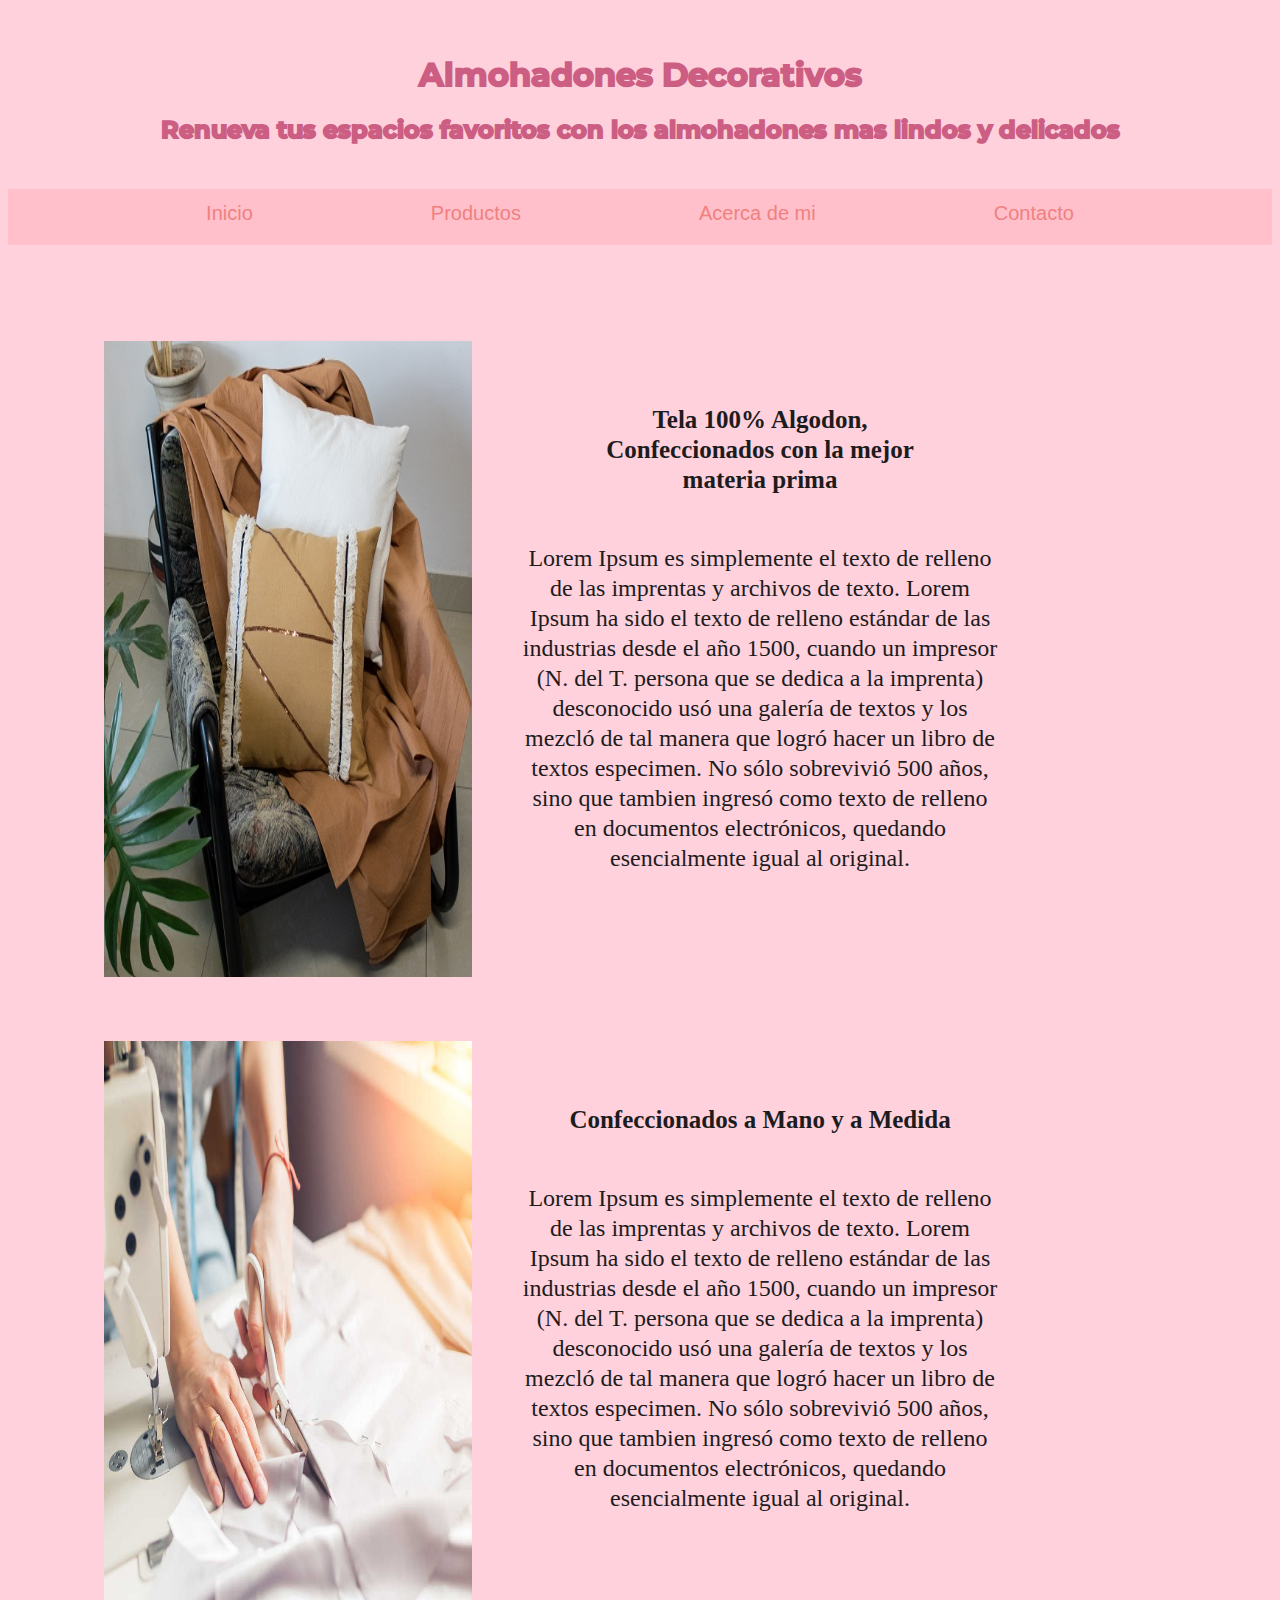
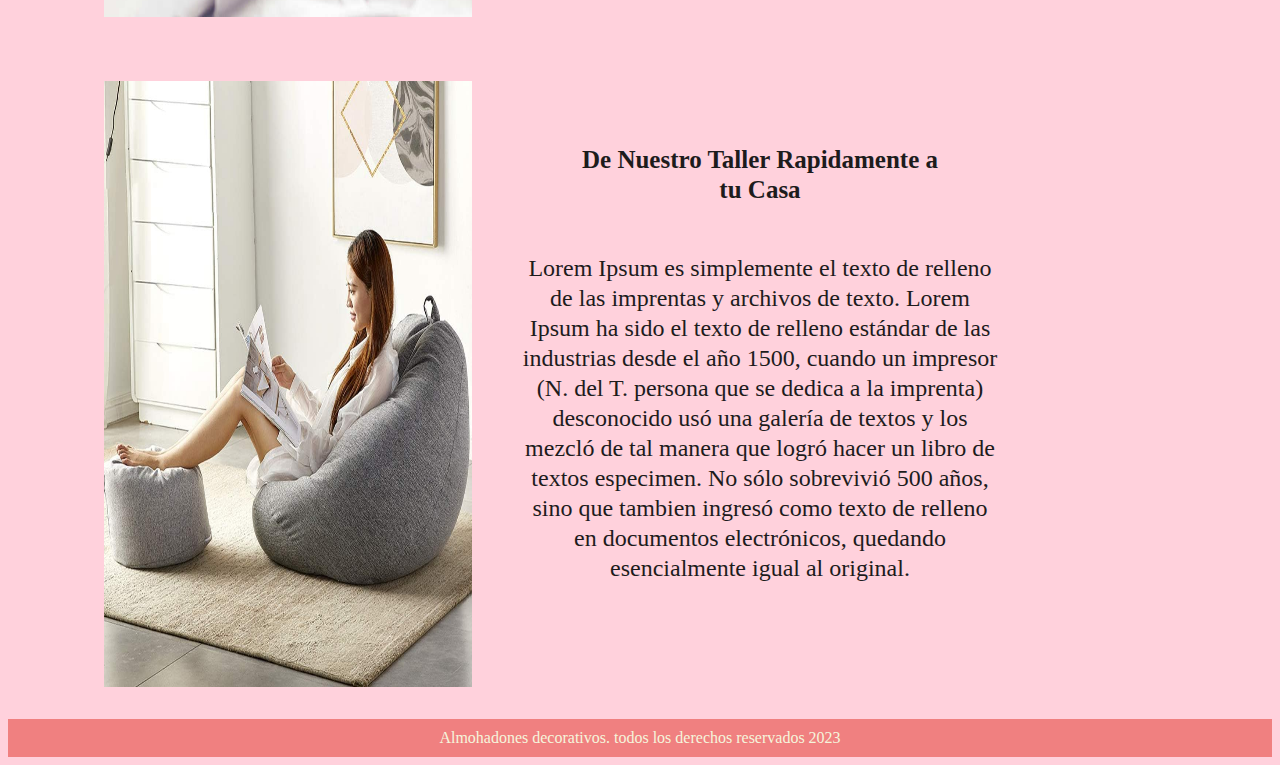
<file: index.html>
<!DOCTYPE html>
<html lang="es">
<head>
    <meta charset="UTF-8">
    <meta name="viewport" content="width=device-width, initial-scale=1.0">
    <title>AlmohadonesDeco</title>
    <link rel="stylesheet" href="css/styles.css">
</head>
<body>
    <header>
        <div class="intro">
            <h1> Almohadones Decorativos</h1>
            <h2>Renueva tus espacios favoritos con los almohadones mas lindos y delicados</h2>
        </div>
    </header>

    <nav class="menu">
        <a href="index.html">Inicio</a>
        <a href="productos.html">Productos</a>
        <a href="acercademi.html">Acerca de mi</a>
        <a href="contacto.html">Contacto</a>
    </nav> 
    
     
        <div class="almohadon">     
            <div class="almohadon__imagen">
                <img src="img/almohadon-nos-1.jpg" alt="Imagen de almohadon">
            </div>
            <div class="almohadon__info">
                
                <p class="almohadon__label">Tela 100% Algodon, Confeccionados con la mejor materia prima
                </p>
                
                    
                
                <p class="almohadon__descripcion">
                    Lorem Ipsum es simplemente el texto de relleno de las imprentas y archivos de texto. Lorem Ipsum ha sido el texto de relleno estándar de las industrias desde el año 1500, cuando un impresor (N. del T. persona que se dedica a la imprenta) desconocido usó una galería de textos y los mezcló de tal manera que logró hacer un libro de textos especimen. No sólo sobrevivió 500 años, sino que tambien ingresó como texto de relleno en documentos electrónicos, quedando esencialmente igual al original.
                </p>
            </div> 
        </div> 

        <div class="almohadon">
            <div class="almohadon__imagen">
                <img src="img/almohadon-nos-2.jpg" alt="Imagen de almohadon">
            </div>
            <div class="almohadon__info">
                <p class="almohadon__label">Confeccionados a Mano y a Medida
                </p>
                
                <p class="almohadon__descripcion">
                    Lorem Ipsum es simplemente el texto de relleno de las imprentas y archivos de texto. Lorem Ipsum ha sido el texto de relleno estándar de las industrias desde el año 1500, cuando un impresor (N. del T. persona que se dedica a la imprenta) desconocido usó una galería de textos y los mezcló de tal manera que logró hacer un libro de textos especimen. No sólo sobrevivió 500 años, sino que tambien ingresó como texto de relleno en documentos electrónicos, quedando esencialmente igual al original.
                </p>
            </div> 
        </div> 

        <div class="almohadon">
            <div class="almohadon__imagen">
                <img src="img/almohadon3.jpg" alt="Imagen de almohadon">
            </div>
            <div class="almohadon__info">
                <p class="almohadon__label">De Nuestro Taller Rapidamente a tu Casa 
                </p>
                <p class="almohadon__descripcion">
                    Lorem Ipsum es simplemente el texto de relleno de las imprentas y archivos de texto. Lorem Ipsum ha sido el texto de relleno estándar de las industrias desde el año 1500, cuando un impresor (N. del T. persona que se dedica a la imprenta) desconocido usó una galería de textos y los mezcló de tal manera que logró hacer un libro de textos especimen. No sólo sobrevivió 500 años, sino que tambien ingresó como texto de relleno en documentos electrónicos, quedando esencialmente igual al original.
                </p>
            </div> 
        </div> 

        
    </main>

    <footer>
        Almohadones decorativos. todos los derechos reservados 2023
    </footer>
</body>
</html>
</file>
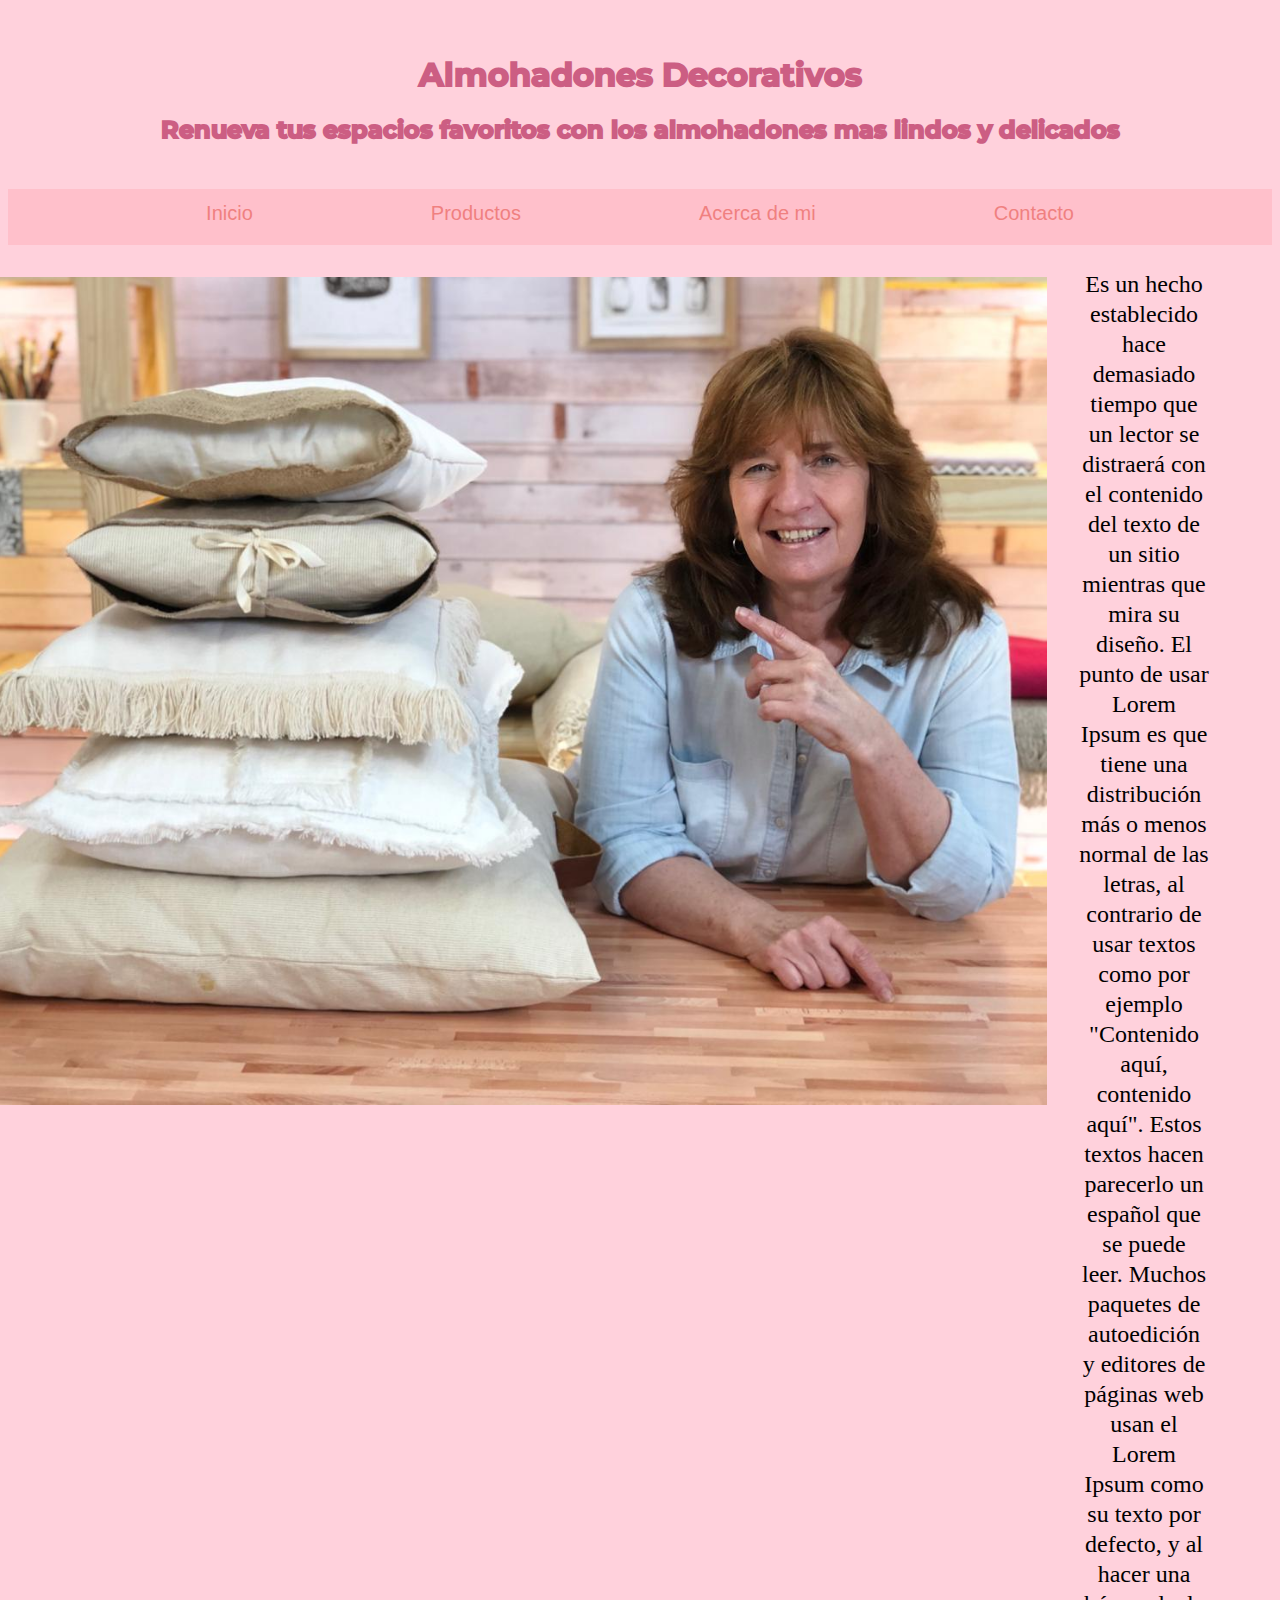
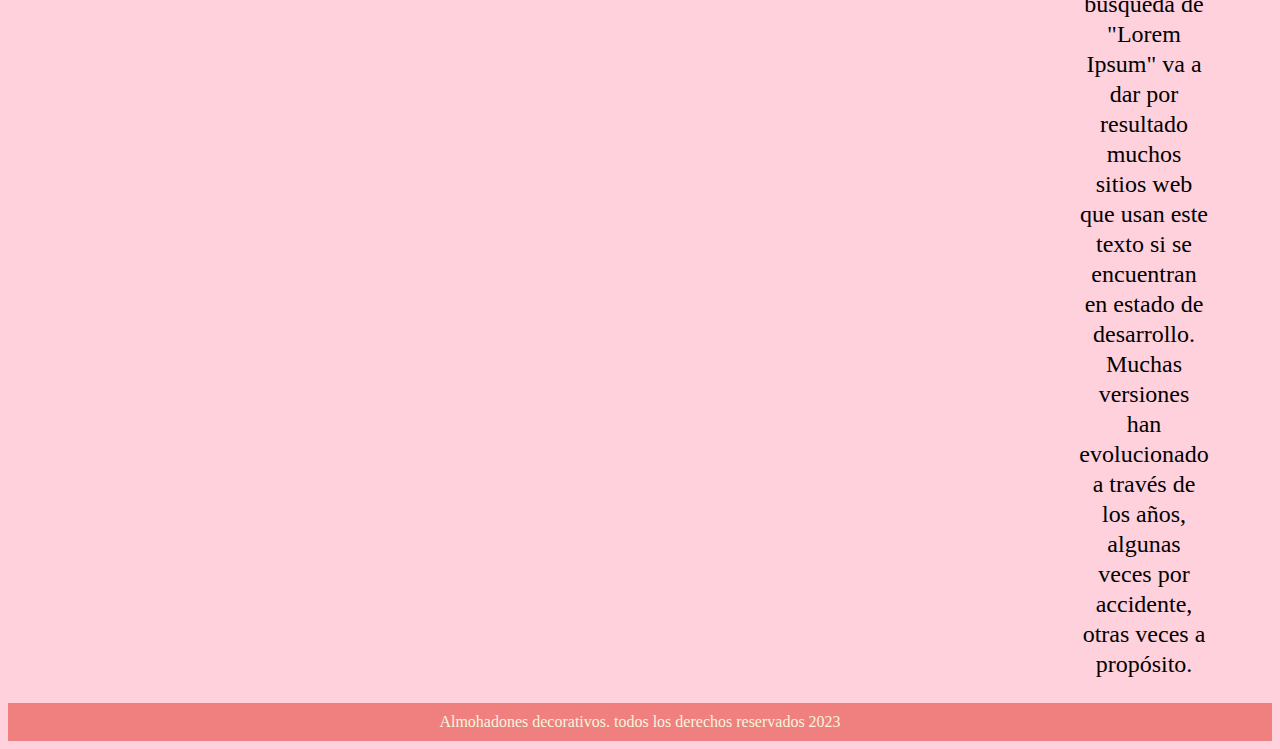
<file: acercademi.html>
<!DOCTYPE html>
<html lang="en">
<head>
    <meta charset="UTF-8">
    <meta name="viewport" content="width=device-width, initial-scale=1.0">
    <title>AlmohadonesDeco</title>
    <link rel="stylesheet" href="css/styles.css">
</head>
<body>

<header>
    <div class="intro">
        <h1> Almohadones Decorativos</h1>
        <h2>Renueva tus espacios favoritos con los almohadones mas lindos y delicados</h2>
    </div>
</header>
   
<nav class="menu">
          <a href="index.html">Inicio</a>
          <a href="productos.html">Productos</a>
          <a href="acercademi.html">Acerca de mi</a>
          <a href="contacto.html">Contacto</a>
</nav>    

<section class="contenido_principal">
    <img src="img/sobre-nosotros-img.jpeg" alt="almohadon"> 
    <p class="texto"> Es un hecho establecido hace demasiado tiempo que un lector se distraerá con el contenido del texto de un sitio mientras que mira su diseño. El punto de usar Lorem Ipsum es que tiene una distribución más o menos normal de las letras, al contrario de usar textos como por ejemplo "Contenido aquí, contenido aquí". Estos textos hacen parecerlo un español que se puede leer. Muchos paquetes de autoedición y editores de páginas web usan el Lorem Ipsum como su texto por defecto, y al hacer una búsqueda de "Lorem Ipsum" va a dar por resultado muchos sitios web que usan este texto si se encuentran en estado de desarrollo. Muchas versiones han evolucionado a través de los años, algunas veces por accidente, otras veces a propósito.
    </p>
</section>


<footer>
    Almohadones decorativos. todos los derechos reservados 2023
</footer>

</body>
</html>
</file>
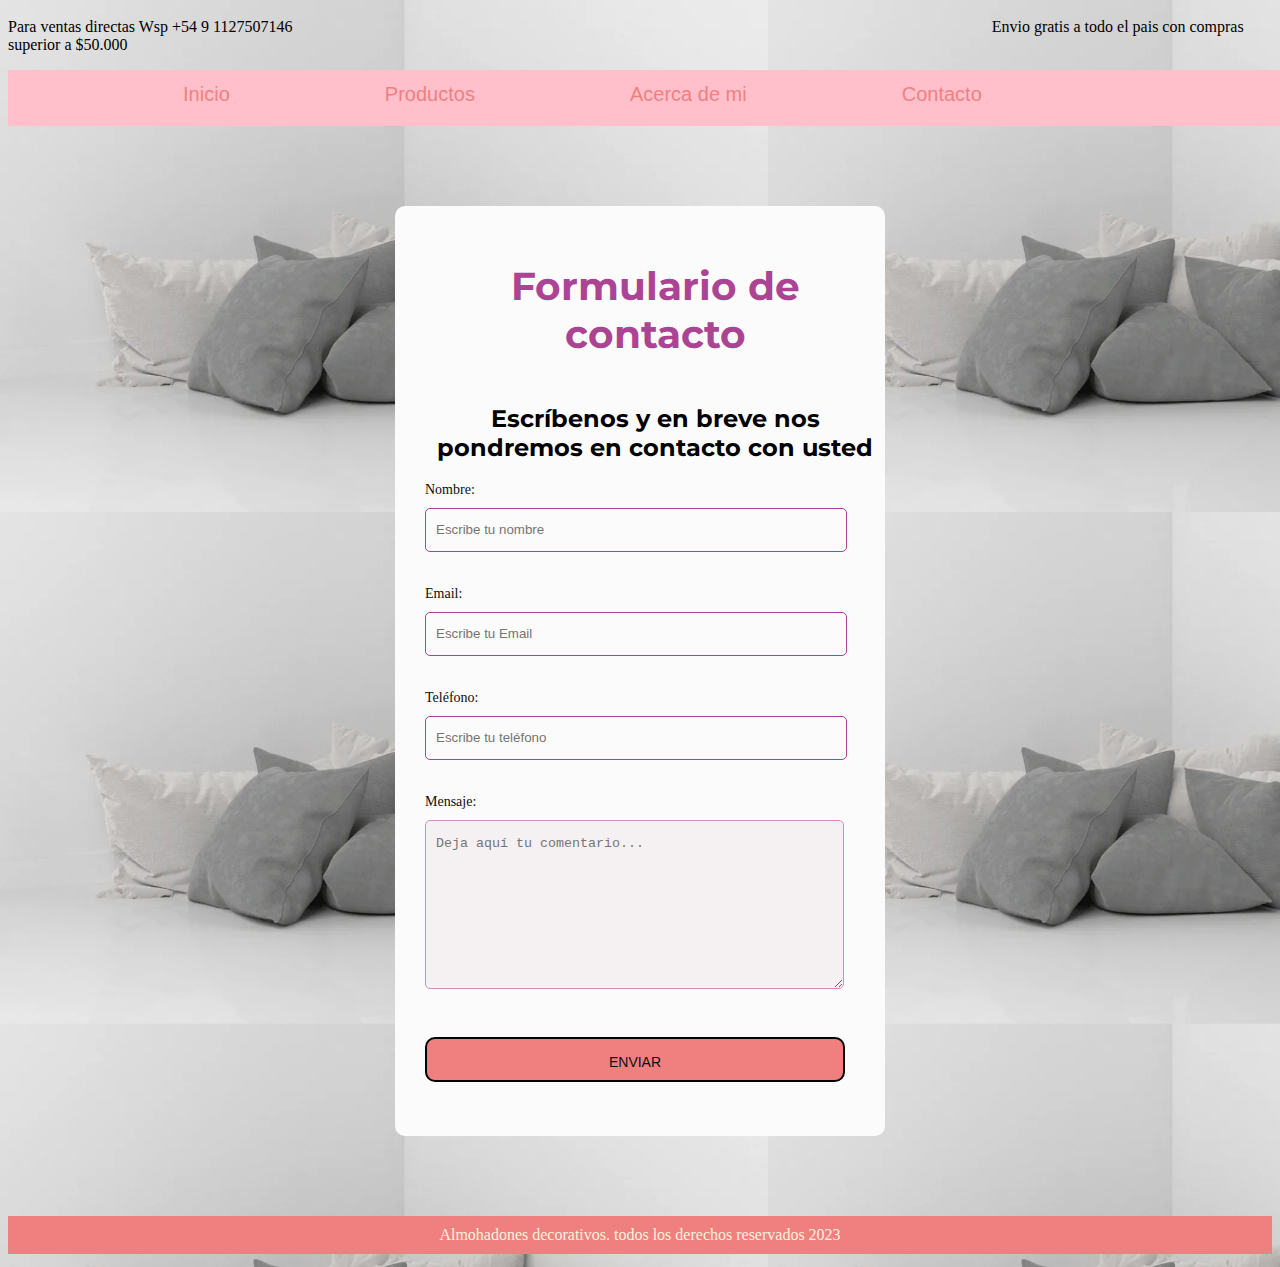
<file: contacto.html>
<!DOCTYPE html>
<html lang="es">
<head>
    <meta charset="UTF-8">
    <meta name="viewport" content="width=device-width, initial-scale=1.0">
    <title>AlmohadonesDeco</title>
    <link rel="stylesheet" href="css/stylesdos.css">
    

</head>
<body>
    <header class="cont_directo">
        Para ventas directas Wsp +54 9 1127507146
        <span class="span_header">Envio gratis a todo el pais con compras superior a $50.000</span>
    <header/>

    <div class="nav">
        <nav class="menu">
            <a href="index.html">Inicio</a>
            <a href="productos.html">Productos</a>
            <a href="acercademi.html">Acerca de mi</a>
            <a href="contacto.html">Contacto</a>
        <nav/>
    </div>      
    
    <form action="" method="POST" id="form">
        <div class="formulario">			
            <h1>Formulario de contacto</h1>
                <h2>Escríbenos y en breve nos pondremos en contacto con usted</h2>
        
        <p>
        <label for="nombre">Nombre:</label>
            <input type="text" name="introducir_nombre" id="nombre" placeholder="Escribe tu nombre">
        </p>
                                
        <p>
        <label for="email">Email:</label>
            <input type="email" name="introducir_email" id="email" placeholder="Escribe tu Email ">
        </p>
                            
        <p>
            <label for="telefono">Teléfono:</label>
            <input type="tel" name="introducir_telefono" id="telefono" placeholder="Escribe tu teléfono">
        </p>			   	
                                
        <p>
            <label for="mensaje">Mensaje:</label>                     
            <textarea name="introducir_mensaje"  id="mensaje" placeholder="Deja aquí tu comentario..."></textarea> 
        </p>	  	
        
            <button type="submit" ><p>Enviar</p></button>	
            <p class="warnings" id="warnings"> </p>				               
        </div>
    </form>	
    
<footer> 
    Almohadones decorativos. todos los derechos reservados 2023
</footer>  

<script src="/script/programa.js"></script>
</body>
</html>
</file>
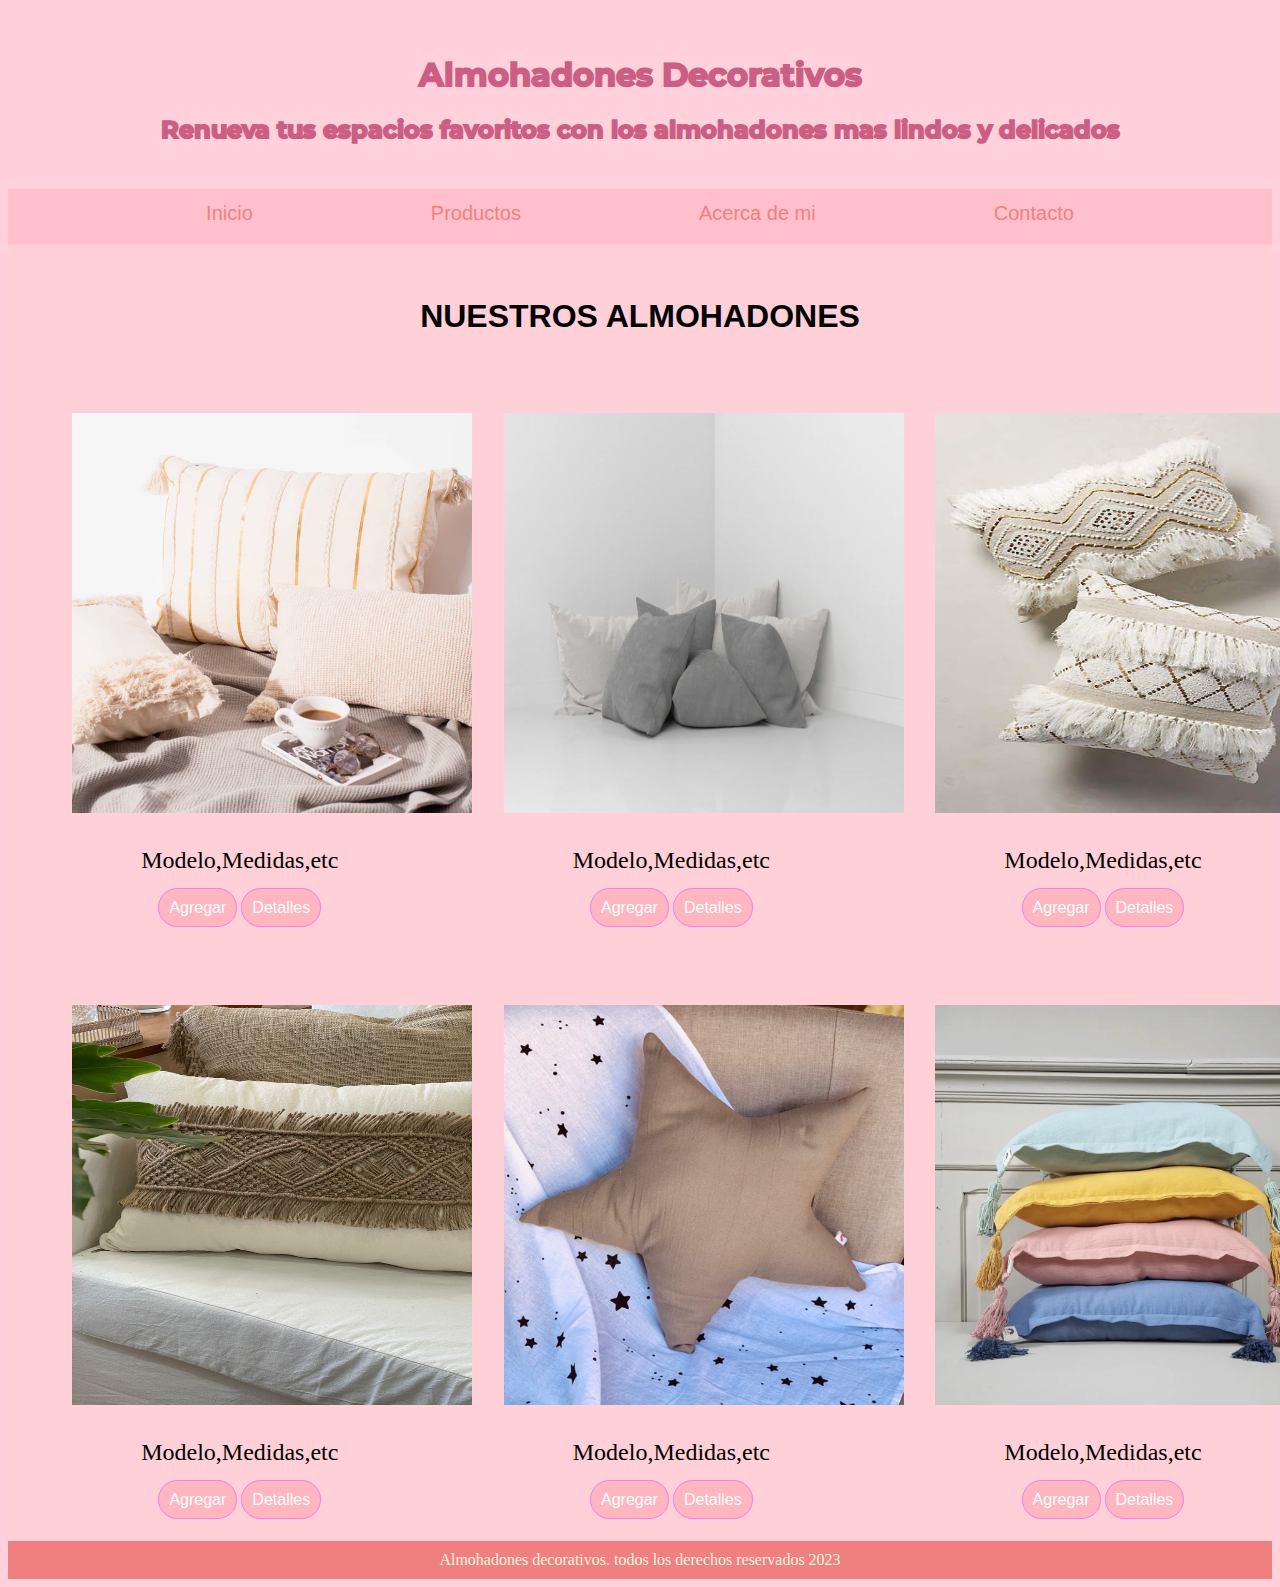
<file: productos.html>
<!DOCTYPE html>
<html lang="es">
<head>
    <meta charset="UTF-8">
    <meta name="viewport" content="width=device-width, initial-scale=1.0">
    <title>AlmohadonesDeco</title>
    <link rel="stylesheet" href="css/styles.css">
</head>
<body>

    <header>
        <div class="intro">
            <h1> Almohadones Decorativos</h1>
            <h2>Renueva tus espacios favoritos con los almohadones mas lindos y delicados</h2>
        </div>
    </header>

    <nav class="menu">
        <a href="index.html">Inicio</a>
        <a href="productos.html">Productos</a>
        <a href="acercademi.html">Acerca de mi</a>
        <a href="contacto.html">Contacto</a>
    </nav>
    
    <section class="contenido-productos">
        <h1 class="titulo-secundario"> NUESTROS ALMOHADONES</h1>

        <div class="contenido">
            <div class="producto">
                <div class="imagen">
                    <img class= "producto-imagen" src="/img/almohadones6.webp" alt="almohadon">
                    <p>Modelo,Medidas,etc</p>
                </div>
                
                <div class="buttons">
                    <a class="button" href="" target="_blank">Agregar</a>
                    <a class="button" href="" target="_blank">Detalles</a>
                </div>
            </div>

            <div class="producto">
                <div class="imagen">
                    <img class= "producto-imagen" src="/img/almohadones-gif2.webp" alt="almohadon">
                    <p>Modelo,Medidas,etc</p>
                </div>
                
                <div class="buttons">
                    <a class="button" href="" target="_blank">Agregar</a>
                    <a class="button" href="" target="_blank">Detalles</a>
                </div>
            </div>

            <div class="producto">
                <div class="imagen">
                    <img class= "producto-imagen" src="/img/almohadones3.jpg" alt="almohadon">
                    <p>Modelo,Medidas,etc</p>
                </div>
                
                <div class="buttons">
                    <a class="button" href="" target="_blank">Agregar</a>
                    <a class="button" href="" target="_blank">Detalles</a>
                </div>
            </div>

            <div class="producto">
                <div class="imagen">
                    <img class= "producto-imagen" src="/img/almohadones4.jpeg" alt="almohadon">
                    <p>Modelo,Medidas,etc</p>
                </div>
                
                <div class="buttons">
                    <a class="button" href="" target="_blank">Agregar</a>
                    <a class="button" href="" target="_blank">Detalles</a>

                </div>
            </div>

            <div class="producto">
                <div class="imagen">
                    <img class= "producto-imagen" src="/img/almohadones5.jpeg" alt="almohadon">
                    <p>Modelo,Medidas,etc</p>
                </div>
                
                <div class="buttons">
                    <a class="button" href="" target="_blank">Agregar</a>
                    <a class="button" href="" target="_blank">Detalles</a>

                </div>
            </div>

            <div class="producto">
                <div class="imagen">
                    <img class= "producto-imagen" src="/img/almohadonpompon.webp" alt="almohadon">
                    <p>Modelo,Medidas,etc</p>
                </div>
                
                <div class="buttons">
                    <a class="button" href="" target="_blank">Agregar</a>
                    <a class="button" href="" target="_blank">Detalles</a>

                </div>
            </div>
        </div>

    </section>

    <footer>
        Almohadones decorativos. todos los derechos reservados 2023
    </footer>
    
</body>
</html>
</file>
<file: css/styles.css>
@import url('https://fonts.googleapis.com/css2?family=Dancing+Script&family=Lobster&family=Montserrat&family=Overpass:ital,wght@1,200&family=Roboto+Slab&display=swap');


body{ /*estilo del body*/
    background-color: #FFD1DC;
}


 h1, h2{ /*estilo de titulos h1 y h2*/
    text-align: center;
    font-family: 'Montserrat', sans-serif;
 }
 
.intro{ /*estilo de la seccion intro*/
    padding-top: 2%;    
    padding-bottom: 2%;
    -webkit-text-stroke: 2px;
    color: rgb(204, 94, 131); 
}
 
img{ /*estilo de la seccion de imagen*/
     flex: 50%;
     width: 100%;
     height: 100%;
     padding: 2rem;
     float: left;
}

p{ /*estilo de parrafo*/
    font-size: 1.5rem;
    line-height: 30px;
    font-family: Cambria, Cochin, Georgia, Times, 'Times New Roman', serif;
    text-align: center;
}

.contenido_principal{ /*estilo del contenido principal*/
    display: flex; 
    line-height: 50px;
    text-align: center;
    vertical-align: middle;
    padding-right: 10rem;
    margin-top: 0 auto;
    justify-content: center;
}

footer{ /*estilo del pie de pagina*/
    text-align: center;
    color: beige;
    padding-top: 15px;
    background-color: lightcoral;
    padding: 10px;
}

.texto{ /*estilo del texto*/
    flex: 50%;
}

.menu{ /*estilo del menu*/
    text-align: center;
    padding: 20px ;
    background-color: pink;
    font-size: 20px;
    padding-top: 1%;
    font-style: normal;
    text-decoration: none;
}

/*Media Querie para pantallas de celulares y tablets*/
@media (max-width: 800px) {
    .contenido_principal {
        padding: 10%;
        flex-direction: column;
        align-items: center;
        justify-content: center;
        text-align: center;
    }
}

@media (min-width: 800px) {
    .contenido{
        display: grid;
        grid-template-columns: 33.3% 33.3% 33.3%;
        gap: 2rem;
        justify-content:stretch;  
        max-width: 120rem;
      }
}

@media (max-width: 800px) {
    .contenido{
        grid-template-columns: 1fr;
        justify-content: center;
        align-items: center;
        max-width: 40rem;
    }
    .producto-imagen{
        width: 40rem;
        height: 40rem;
        position:relative;
        size: 5rem;
    }
}

nav{ /*estilo de la navegacion*/
    display: flex;
    justify-content:space-evenly;   
}

nav a{ /*estilo de enlaces de navegacion*/
    text-decoration: none;
    color: lightcoral;
    font-family: 'Franklin Gothic Medium', 'Arial Narrow', Arial, sans-serif;
}

nav a:hover{ /*animacion hover a enlaces de navegacion*/
    color: black;
}

/***********************************PRODUCTOS******************************************/

.intro-productos{ /*seccion de introduccion pagina productos*/
    padding-top: 2%;    
    padding-bottom: 2%;
    -webkit-text-stroke: 2px;
    background-image: url(/img/almohadones.jpg);
    background-repeat: no-repeat;
    background-size: cover;
    padding: 5%;
    justify-content: center;
}

.contenido-productos{ /*seccion de contenido productos*/
    background-color: rgb(255, 208, 215);
    padding: 2rem;
}

.contenido{ /*seccion de contenido*/
    max-width: 120rem;
    text-align: center;
}


.producto-imagen /*estilo de la imagen del producto*/
 {
    display: flex;
    border:black;
    border-width: 2rem;
    width: 25rem;
    height: 25rem;
}

.titulo-secundario{ /*estilo del titulo secundario*/
    font-family: 'Cabin', sans-serif;

}

.buttons{ /* estilo buttons, contenedor de botones*/
    gap: 2rem;
}

.button{ /*estilo del boton*/
    border: 1px solid violet; 
    padding: 10px; 
    background-color: lightpink;
    color: #ffffff;
    text-decoration: none; 
    font-family: 'Cabin', sans-serif;
    border-radius: 50px; 
}
   

             /*index*/
.almohadon {
    margin: 4rem;
    
}

@media (min-width: 768px) {
    .almohadon {
        display: grid;
        grid-template-columns: 1fr 2fr;
        column-gap: 2rem;
    }
}

.almohadon:last-of-type {
   border: none;
}

.almohadon__label {
    font-family: var(--fuenteHeading);
    font-weight: bold;
}

.almohadon__info {
    font-size: medium;
}

.almohadon__label,
.almohadon__info {
    font-size: 25px;
    max-width: 30rem;
    margin: 3rem;
    color: rgb(29, 28, 28);
}

.centrar-texto {
    text-align: center;
}

.no-margin {
    margin: 0;
}

.almohadon__descripcion{
    font-family:Cambria, Cochin, Georgia, Times, 'Times New Roman', serif;
}
</file>
<file: css/stylesdos.css>
@import url('https://fonts.googleapis.com/css2?family=Dancing+Script&family=Lobster&family=Montserrat&family=Overpass:ital,wght@1,200&family=Roboto+Slab&display=swap');

body{ /* estilo del body*/
    background-image: url(/img/almohadones-gif2.webp);
    background-repeat: repeat;
    background-size: 60%;
}
 
.cont_directo{
    padding-top: 10px;
    padding-bottom: 5px;
   
}

.span_header{ /*span del encabezado header*/
    padding-left: 55%;
    
}

h1{ /*estilo a titulo h1*/
	font-size: 39px;  
	padding-bottom: 20px; 
	color: #ab4493;
}

p{ /*estilo de parrafo*/
	font-size: 14px; 
	color: #0e0e0e; 
}

h1, h2{ /*estilo aplicado a h1 y h2*/
text-align: center;
font-family: 'Montserrat', sans-serif;
}

.nav{ /*Barra de navegacion */
    padding: 20px ;
    background-color: pink;
    background-size: cover;
    font-size: 20px;
    padding-top: 1%;
    font-style: normal;
    width: 100%;
    margin-top: 1rem;
    
}

nav a{ /*estilo de enlaces navegacion*/
    text-decoration: none;
    color: lightcoral;
    font-family: 'Franklin Gothic Medium', 'Arial Narrow', Arial, sans-serif;
}

nav a:hover{ /*Animacion con hover*/
    color: black;
}

.menu { /*estilo del menu*/
    text-align: center;
    display: flex;
    justify-content:space-evenly;
    
}

.formulario{ /*estilo de seccion formulario*/	
    width: 460px; 
    height: auto;
    margin: 80px auto;
    border-radius: 10px;  
    padding-top: 30px;
    padding-bottom: 20px;  
    background-color: #fbfbfb; 
    padding-left: 30px; 
}

input{ /*estilo de inputs del formulario*/
	background-color: #fbfbfb; 
	width: 408px; 
	height: 40px; 
	border-radius: 5px;  
	border-style: solid; 
	border-width: 1px; 
	border-color: #ab4493; 
	margin-top: 10px;  
	padding-left: 10px;
    margin-bottom: 20px; 
}

textarea{ /*estilo del area de texto del formulario*/
      background-color: hwb(336 94% 4%); 
      width: 405px; 
      height: 150px; 
      border-radius: 5px;  
      border-style: solid; 
      border-width: 1px; 
      border-color: #d58ac3; 
      margin-top: 10px;  
      padding-left: 10px;
      margin-bottom: 20px; 
      padding-top: 15px; 
  }

  button{ /*estilo del boton submit*/
	height: 45px; 
	padding-left: 5px;
	padding-right: 5px; 	
	margin-bottom: 20px; 
	margin-top: 10px; 	
	text-transform: uppercase;
	border-style: solid; 
	border-radius: 10px;	
	width: 420px;   
    cursor: pointer;
    background-color: lightcoral;
}

.warnings{ /*estilo de advertencias, el mensaje aparece luego del submit*/
    color: red;
    text-align: center;
    font-family: Arial, Helvetica, sans-serif;
}


footer{ /*estilo del pie de pagina*/
    text-align: center;
    color: beige;
    padding-top: 15px;
    background-color: lightcoral;
    padding: 10px;
}
</file>
